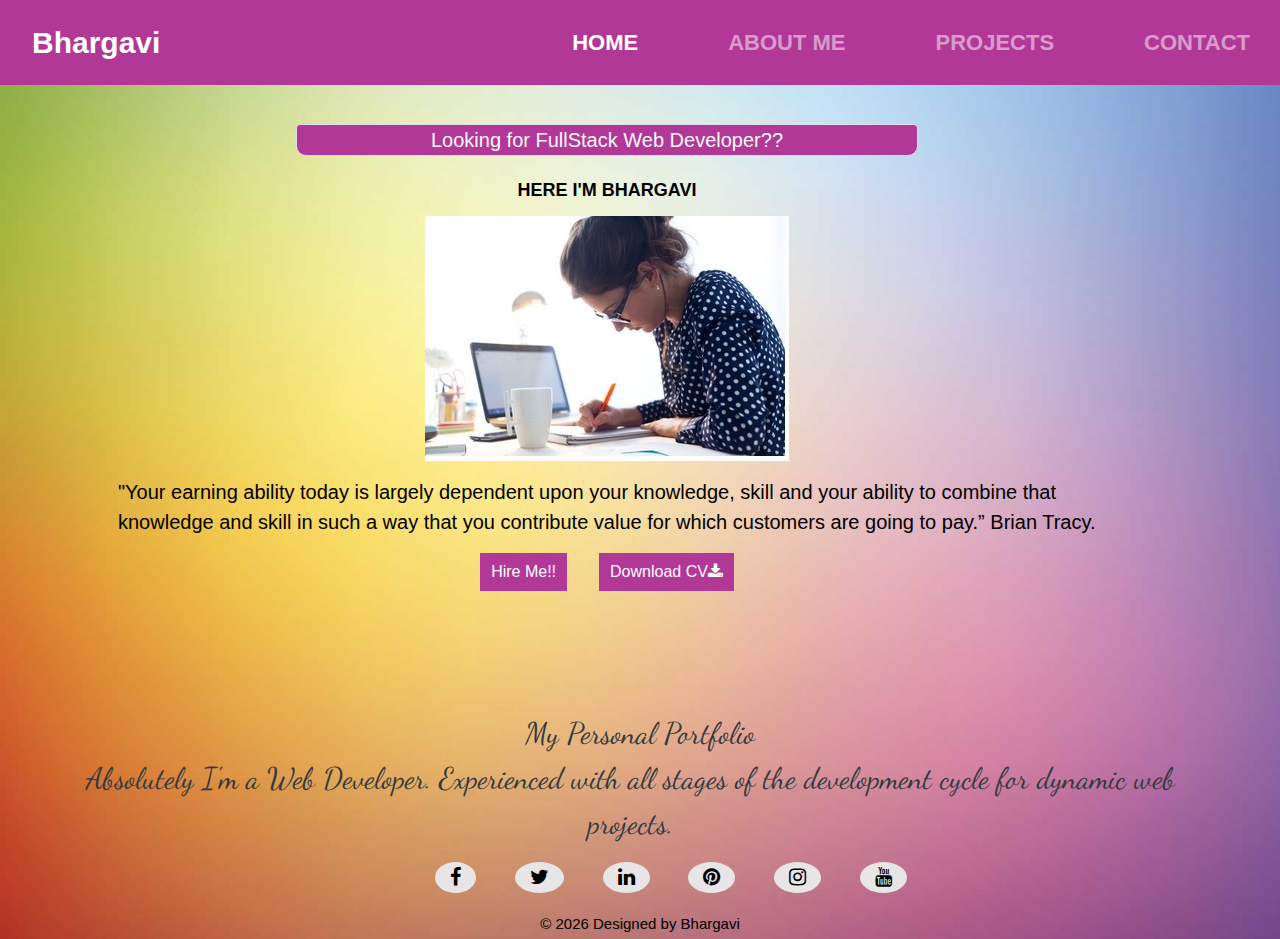
<file: index.html>
<!DOCTYPE html>
<html lang="en">
   <head>
      <meta charset="UTF-8">
      <meta name="viewport" content="width=device-width, initial-scale=1.0">
      <meta http-equiv="X-UA-Compatible" content="ie=edge">
      <link rel="stylesheet" href="https://maxcdn.bootstrapcdn.com/bootstrap/4.0.0/css/bootstrap.min.css" integrity="sha384-Gn5384xqQ1aoWXA+058RXPxPg6fy4IWvTNh0E263XmFcJlSAwiGgFAW/dAiS6JXm" crossorigin="anonymous">
      <link rel="stylesheet" href="https://maxcdn.bootstrapcdn.com/font-awesome/4.7.0/css/font-awesome.min.css" type="text/css" />
      <link rel="stylesheet" href="assets/css/style.css">
      <title>My Personal Portfolio</title>
   </head>
   <body>
      <!-- Navbar Start -->
      <header>
         <div class="container-fluid">
            <nav class="navbar navbar-dark navbar-expand-md fixed-top navbar-custom">
               <a href="#" class="navbar-brand">Bhargavi</a>
               <button class="navbar-toggler ml-auto" type="button" data-toggle="collapse" data-target="#navbarDropdown" aria-controls="navbarDropdown" aria-expanded="true" aria-label="Toggle Navigation">
               <span class="navbar-toggler-icon"></span>
               </button> <!--end button-->
               <div class="navbar-collapse navigation collapse" id="navbarDropdown">
                  <ul class="navbar-nav ml-auto">
                     <li class="nav-item active">
                        <a href="index.html" class="nav-link">Home</a>
                     </li>
                     <li class="nav-item">
                        <a href="aboutme.html" class="nav-link">About Me</a>
                     </li>
                     <li class="nav-item">
                        <a href="projects.html" class="nav-link">Projects</a>
                     </li>
                     <li class="nav-item">
                        <a href="contact.html" class="nav-link">Contact</a>
                     </li>
                     <!--end nav item-->
                  </ul>
               </div>
               <!--end col-->
            </nav>
            <!--end navbar-->
         </div>
         <!--end container-->
      </header>
      <!-- Navbar End -->
      <!--Main Area-->
      <section id="main">
         <div class="container">
            <div class="row justify-content-center">
               <div class="col-sm-4 col-md-8">
                  <div class="title-heading mt-4 py--50">
                     <div class="alert border rounded-top text-light text-center">
                        <span class="content">Looking for FullStack Web Developer??</span>
                     </div>
                  </div>
               </div>
               <!--end col-->
            </div>
            <!--end row-->
            <div class="row justify-content-center">
               <div class="col-md-10 col-md-2 mb-3">
                  <h2 class="heading position-relative text-center"><b>Here I'm Bhargavi</b></h2>
               </div>
               <!--end col-->
               <div class="row justify-content-center">
                   <br>
                   <br>
                  <img class="img-fluid justify-content-center" src="assets/images/bhargavi.jpg" alt="Personal Image Photo">
               </div>
               <!--end col-->
               <p>"Your earning ability today is largely dependent upon your knowledge, skill and your ability to combine that knowledge and skill in such a way that you contribute value for which customers are going to pay.” Brian Tracy.</p>
            </div>
            <!--end row-->
            <div class="row justify-content-center">
            <a href="#"  class="btn ">Hire Me!!</a> 
            <a href="assets/cv/sample-cv.pdf" target="_blank" class="btn cv-pdf">Download CV<i class="fa fa-download"></i></a>
            </div>
         </div>
         <!--end container-->
      </section>
      <!--end section-->
      <!--Main Area End-->
      <br>
      <!--Footer Start-->
      <footer class="footer" id="footer">
         <div class="container ">
            <div class="row justify-content-center">
               <div class="col-lg-12 text-center text-dark">
                   <br>
                  <br>
                  <br>
                  <a href="index.html" class="footer-logo text-dark">My Personal Portfolio</a>
                  <p class="footer-para text-dark">Absolutely I'm a Web Developer. Experienced with all stages of the development cycle for dynamic web projects.</p>
               </div>
               <!--end col-->
            </div>
         </div>
         <div class="container-fluid">
            <div class="row justify-content-center">
               <ul class="list-inline social-links">
                  <li class="list-inline-item">
                     <a target="_blank" href="https://www.facebook.com/" class="text-dark">
                     <i class="fa fa-facebook" aria-hidden="true"></i>
                     <span class="sr-only">Facebook</span>
                     </a>
                  </li>
                  <li class="list-inline-item">
                     <a target="_blank" href="https://twitter.com/" class="text-dark">
                     <i class="fa fa-twitter" aria-hidden="true"></i>
                     <span class="sr-only">Twitter</span>
                     </a>
                  </li>
                  <li class="list-inline-item">
                     <a target="_blank" href="https://www.linkedin.com/" class="text-dark">
                     <i class="fa fa-linkedin" aria-hidden="true"></i>
                     <span class="sr-only">LinkedIn</span>
                     </a>
                  </li>
                  <li class="list-inline-item">
                     <a target="_blank" href="https://www.pinterest.com/" class="text-dark">
                     <i class="fa fa-pinterest" aria-hidden="true"></i>
                     <span class="sr-only">Pinterest</span>
                     </a>
                  </li>
                  <li class="list-inline-item">
                     <a target="_blank" href="https://www.instagram.com/" class="text-dark">
                     <i class="fa fa-instagram" aria-hidden="true"></i>
                     <span class="sr-only">Instagram</span>
                     </a>
                  </li>
                  <li class="list-inline-item">
                     <a target="_blank" href="https://www.youtube.com/" class="text-dark">
                     <i class="fa fa-youtube" aria-hidden="true"></i>
                     <span class="sr-only">YouTube</span>
                     </a>
                  </li>
               </ul>
            </div>
            <!--end col-->
         </div>
         <!--end row-->
      </footer>
      <!--footer end-->
      <!--Footer Start-->
      <footer class="footer-bar">
         <div class="container-fluid text-foot text-center text-light">
            <div class="row justify-content-center">
               <div class="col-md-10 mt-1 text-center">
                    <p class="mb-0 text-dark-50">
                     © <script>document.write(new Date().getFullYear())</script> Designed by Bhargavi
                  </p>
               </div>
               <!--end col-->
            </div>
         </div>
         <!--end row-->
      </footer>
      <!--footer end-->
      <!-- Javascript -->
      <script src="https://code.jquery.com/jquery-3.2.1.slim.min.js" integrity="sha384-KJ3o2DKtIkvYIK3UENzmM7KCkRr/rE9/Qpg6aAZGJwFDMVNA/GpGFF93hXpG5KkN" crossorigin="anonymous"></script>
      <script src="https://cdnjs.cloudflare.com/ajax/libs/popper.js/1.12.9/umd/popper.min.js" integrity="sha384-ApNbgh9B+Y1QKtv3Rn7W3mgPxhU9K/ScQsAP7hUibX39j7fakFPskvXusvfa0b4Q" crossorigin="anonymous"></script>
      <script src="https://maxcdn.bootstrapcdn.com/bootstrap/4.0.0/js/bootstrap.min.js" integrity="sha384-JZR6Spejh4U02d8jOt6vLEHfe/JQGiRRSQQxSfFWpi1MquVdAyjUar5+76PVCmYl" crossorigin="anonymous"></script>
   </body>
</html>
</file>
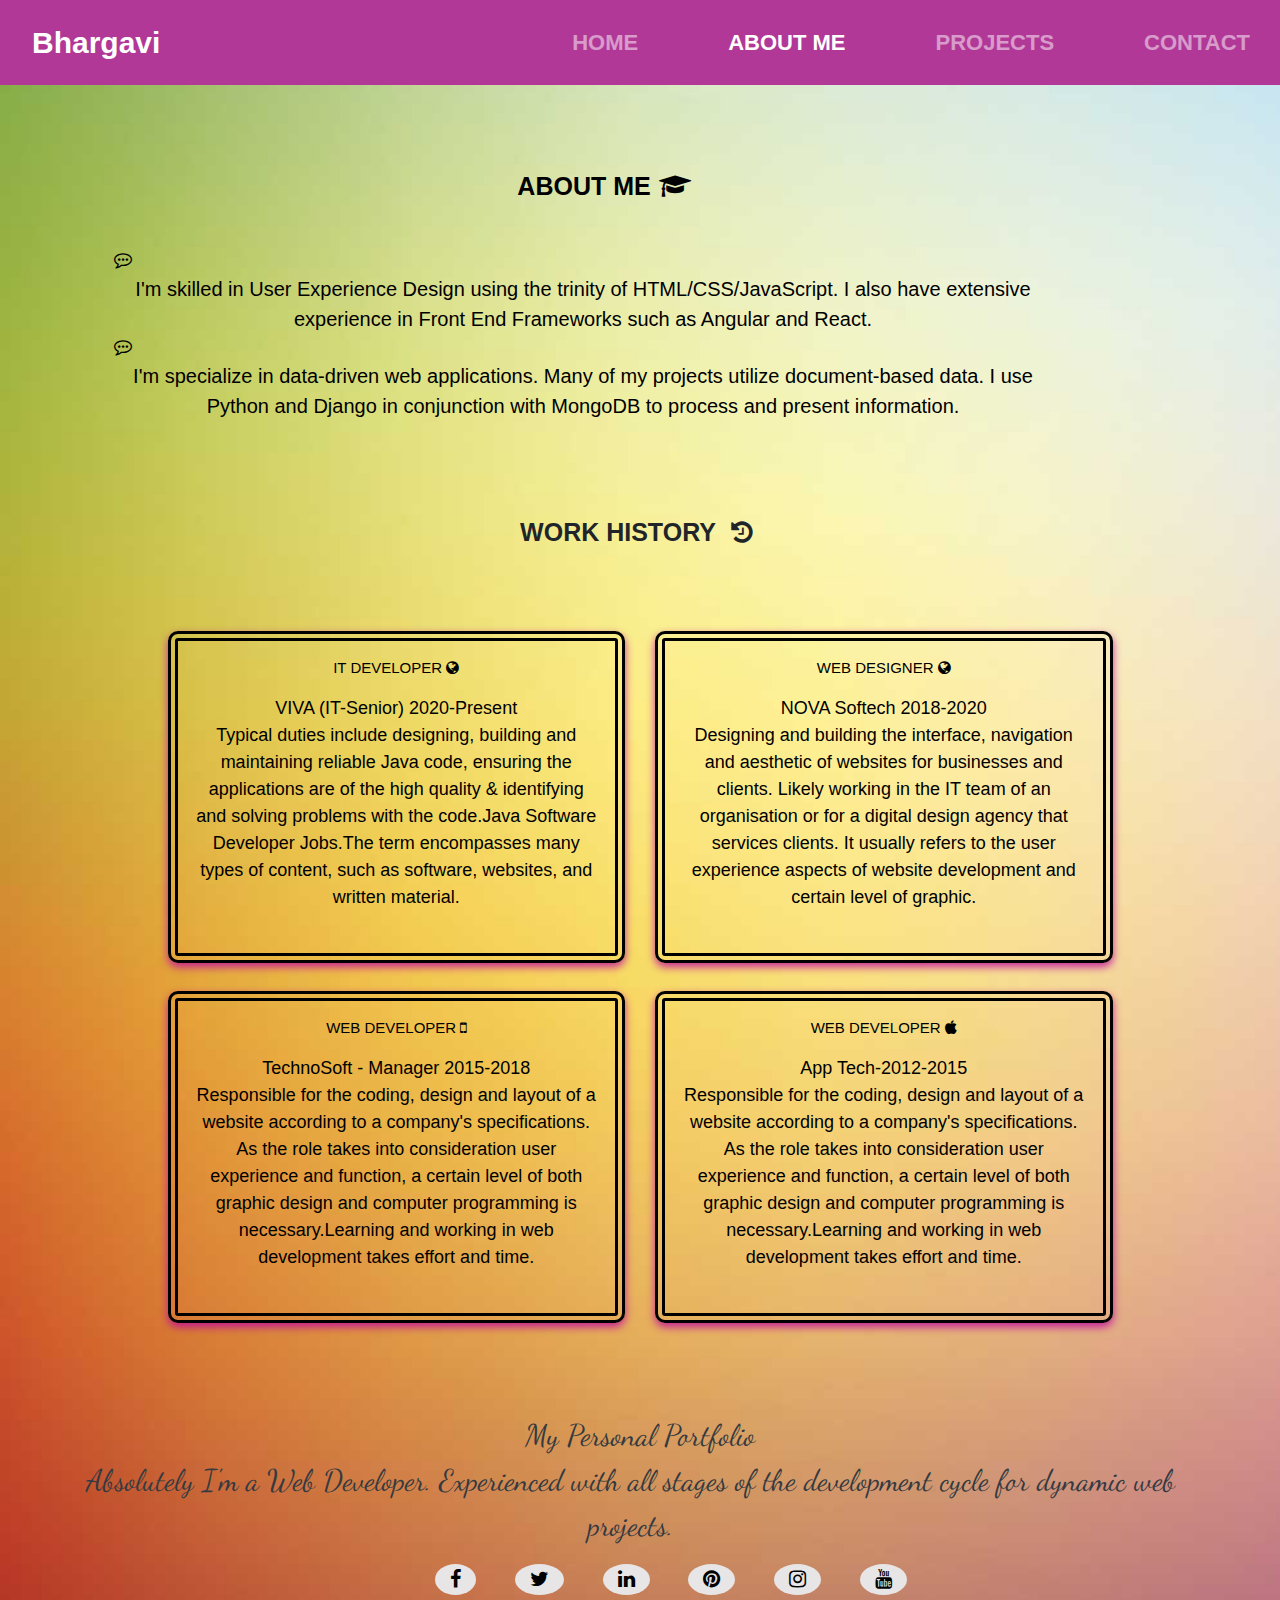
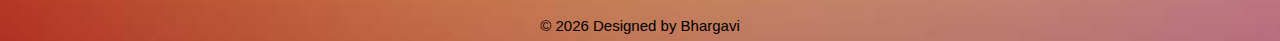
<file: aboutme.html>
<!DOCTYPE html>
<html lang="en">
   <head>
      <meta charset="UTF-8">
      <meta name="viewport" content="width=device-width, initial-scale=1.0">
      <meta http-equiv="X-UA-Compatible" content="ie=edge">
      <link rel="stylesheet" href="https://maxcdn.bootstrapcdn.com/bootstrap/4.0.0/css/bootstrap.min.css" integrity="sha384-Gn5384xqQ1aoWXA+058RXPxPg6fy4IWvTNh0E263XmFcJlSAwiGgFAW/dAiS6JXm" crossorigin="anonymous">
      <link rel="stylesheet" href="https://maxcdn.bootstrapcdn.com/font-awesome/4.7.0/css/font-awesome.min.css" type="text/css" />
      <link rel="stylesheet" href="assets/css/style.css">
      <title>My Personal Portfolio</title>
   </head>
   <body>
      <!-- Navbar Start -->
      <header>
         <div class="container-fluid">
            <nav class="navbar navbar-dark navbar-expand-md fixed-top navbar-custom">
               <a href="#" class="navbar-brand">Bhargavi</a>
               <button class="navbar-toggler ml-auto" type="button" data-toggle="collapse" data-target="#navbarNavDropdown" aria-controls="navbarNavDropdown" aria-expanded="true" aria-label="Toggle Navigation">
               <span class="navbar-toggler-icon"></span>
               </button> <!--end button-->
               <div class="navbar-collapse collapse navigation" id="navbarNavDropdown">
                  <ul class="navbar-nav ml-auto">
                     <li class="nav-item">
                        <a href="index.html" class="nav-link">Home</a>
                     </li>
                     <li class="nav-item active">
                        <a href="aboutme.html" class="nav-link">About Me</a>
                     </li>
                     <li class="nav-item">
                        <a href="projects.html" class="nav-link">Projects</a>
                     </li>
                     <li class="nav-item">
                        <a href="contact.html" class="nav-link">Contact</a>
                     </li>
                     <!--end nav item-->
                  </ul>
               </div>
               <!--end col-->
            </nav>
            <!--end navbar-->
         </div>
         <!--end container-->
      </header>
      <!-- Navbar End -->
      <!-- About Me Area Start-->
      <section id="about-me">
         <div class="container text-center mb-2 pb-0">
            <div class="row justify-content-center">
               <div class="col-sm-10 my-5">
                  <h2 class="text-uppercase"><b>About Me</b><i class="fa fa-graduation-cap" aria-hidden="true"></i></h2>
               </div>
               <!--end col-->
            </div>
            <!--end row-->
         </div>
         <div class="row justify-content-center">
            <div class="col-md-11 col-md-1">
                     <blockquote class="blockquote">
                     <i class="fa fa-commenting-o" aria-hidden="true"></i>
                     <p>I'm skilled in User Experience Design using the trinity of HTML/CSS/JavaScript. I also have extensive experience in Front End Frameworks such as Angular and React.</p>
                  </blockquote>
            </div>
         </div>
         <!--end col-->
         <div class="row justify-content-center">
               <div class="col-md-11 col-md-1">
                <blockquote class="blockquote">
                  <i class="fa fa-commenting-o" aria-hidden="true"></i>
                  <p>I'm specialize in data-driven web applications. Many of my projects utilize document-based data. I use Python and Django in conjunction with MongoDB to process and present information.</p>
               </blockquote>
            </div>
            <!--end col-->
         </div>
         
         <!--end row-->
      </section>
      <!--end section -->
      <!-- About Me Area End-->
      <!-- Work History Start-->
      <section id="work-history">
         <div class="row justify-content-center">
            <div class="col-md-10 my-5 pt-5">
               <h2 class="text-uppercase text-center"><b>Work History</b> <i class="fa fa-history" aria-hidden="true"></i> </h2>
            </div>
            <!--end col-->
         </div>
         <!--end row-->
         <div class="row justify-content-center">
            <div class="col-lg-5 col-md-6 col-12 mt-4 pt-1">
               <div class="feature-widget text-center">
                  <div class="service-texts">
                     <h3 class="title mb-3">IT Developer <i class="fa fa-globe" aria-hidden="true"></i></h3>
                     <p class="text mb-4">VIVA (IT-Senior) 2020-Present	
                        <br>
                        Typical duties include designing, building and maintaining reliable Java code, ensuring the applications are of the high quality & identifying and solving problems with the code.Java Software Developer Jobs.The term encompasses many types of content, such as software, websites, and written material. 
                     </p>
                  </div>
               </div>
            </div>
            <!--end col-->
            <!--end row-->
            <div class="col-lg-5 col-md-6 col-12 mt-4 pt-1">
               <div class="feature-widget text-center">
                  <div class="service-texts">
                     <h3 class="title mb-3">Web Designer <i class="fa fa-globe" aria-hidden="true"></i></h3>
                     <p class="text mb-4">NOVA Softech 2018-2020	
                        <br>
                        Designing and building the interface, navigation and aesthetic of websites for businesses and clients. Likely working in the IT team of an organisation or for a digital design agency that services clients. It usually refers to the user experience aspects of website development and certain level of graphic.
                     </p>
                  </div>
               </div>
            </div>
            <!--end col-->
            <div class="col-lg-5 col-md-6 col-12 mt-4 pt-1">
               <div class="feature-widget text-center">
                  <div class="service-texts">
                     <h3 class="title mb-3">Web Developer <i class="fa fa-mobile" aria-hidden="true"></i></h3>
                     <p class="text mb-4">TechnoSoft - Manager 2015-2018
                        <br>
                        Responsible for the coding, design and layout of a website according to a company's specifications. As the role takes into consideration user experience and function, a certain level of both graphic design and computer programming is necessary.Learning and working in web development takes effort and time. 
                     </p>
                  </div>
               </div>
            </div>
            <!--end col-->               
            <div class="col-lg-5 col-md-6 col-12 mt-4 pt-1">
               <div class="feature-widget text-center">
                  <div class="service-texts">
                     <h3 class="title mb-3">Web Developer <i class="fa fa-apple" aria-hidden="true"></i></h3>
                     <p class="text mb-4">App Tech-2012-2015
                        <br>
                        Responsible for the coding, design and layout of a website according to a company's specifications. As the role takes into consideration user experience and function, a certain level of both graphic design and computer programming is necessary.Learning and working in web development takes effort and time. 
                     </p>
                  </div>
               </div>
            </div>
            <!--end col-->
         </div>
         <!--end row--> 
      </section>
      <!--end section-->
      <!-- Work History End-->
      <br>
      <br>
      <br>
      <!--Footer Start-->
      <footer class="footer" id="footer">
         <div class="container">
            <div class="row justify-content-center">
               <div class="col-lg-12 text-center text-dark">
                  <a href="index.html" class="footer-logo text-dark">My Personal Portfolio</a>
                  <p class="footer-para text-dark">Absolutely I'm a Web Developer. Experienced with all stages of the development cycle for dynamic web projects.</p>
               </div>
               <!--end col-->
            </div>
         </div>
         <div class="container-fluid">
            <div class="row justify-content-center">
               <ul class="list-inline social-links">
                  <li class="list-inline-item">
                     <a target="_blank" href="https://www.facebook.com/" class="text-dark">
                     <i class="fa fa-facebook" aria-hidden="true"></i>
                     <span class="sr-only">Facebook</span>
                     </a>
                  </li>
                  <li class="list-inline-item">
                     <a target="_blank" href="https://twitter.com/" class="text-dark">
                     <i class="fa fa-twitter" aria-hidden="true"></i>
                     <span class="sr-only">Twitter</span>
                     </a>
                  </li>
                  <li class="list-inline-item">
                     <a target="_blank" href="https://www.linkedin.com/" class="text-dark">
                     <i class="fa fa-linkedin" aria-hidden="true"></i>
                     <span class="sr-only">LinkedIn</span>
                     </a>
                  </li>
                  <li class="list-inline-item">
                     <a target="_blank" href="https://www.pinterest.com/" class="text-dark">
                     <i class="fa fa-pinterest" aria-hidden="true"></i>
                     <span class="sr-only">Pinterest</span>
                     </a>
                  </li>
                  <li class="list-inline-item">
                     <a target="_blank" href="https://www.instagram.com/" class="text-dark">
                     <i class="fa fa-instagram" aria-hidden="true"></i>
                     <span class="sr-only">Instagram</span>
                     </a>
                  </li>
                  <li class="list-inline-item">
                     <a target="_blank" href="https://www.youtube.com/" class="text-dark">
                     <i class="fa fa-youtube" aria-hidden="true"></i>
                     <span class="sr-only">YouTube</span>
                     </a>
                  </li>
               </ul>
            </div>
            <!--end col-->
         </div>
         <!--end row-->
      </footer>
      <!--footer end-->
      <!--Footer Start-->
      <footer class="footer-bar">
         <div class="container-fluid text-foot text-center text-light">
            <div class="row justify-content-center">
               <div class="col-md-10 mt-1 text-center">
                  <p class="mb-0 text-dark-100">
                     © <script>document.write(new Date().getFullYear())</script> Designed by Bhargavi
                  </p>
               </div>
               <!--end col-->
            </div>
         </div>
         <!--end row-->
      </footer>
      <!--footer end-->
      <!-- Javascript -->
      <script src="https://code.jquery.com/jquery-3.2.1.slim.min.js" integrity="sha384-KJ3o2DKtIkvYIK3UENzmM7KCkRr/rE9/Qpg6aAZGJwFDMVNA/GpGFF93hXpG5KkN" crossorigin="anonymous"></script>
      <script src="https://cdnjs.cloudflare.com/ajax/libs/popper.js/1.12.9/umd/popper.min.js" integrity="sha384-ApNbgh9B+Y1QKtv3Rn7W3mgPxhU9K/ScQsAP7hUibX39j7fakFPskvXusvfa0b4Q" crossorigin="anonymous"></script>
      <script src="https://maxcdn.bootstrapcdn.com/bootstrap/4.0.0/js/bootstrap.min.js" integrity="sha384-JZR6Spejh4U02d8jOt6vLEHfe/JQGiRRSQQxSfFWpi1MquVdAyjUar5+76PVCmYl" crossorigin="anonymous"></script>
   </body>
</html>
</file>
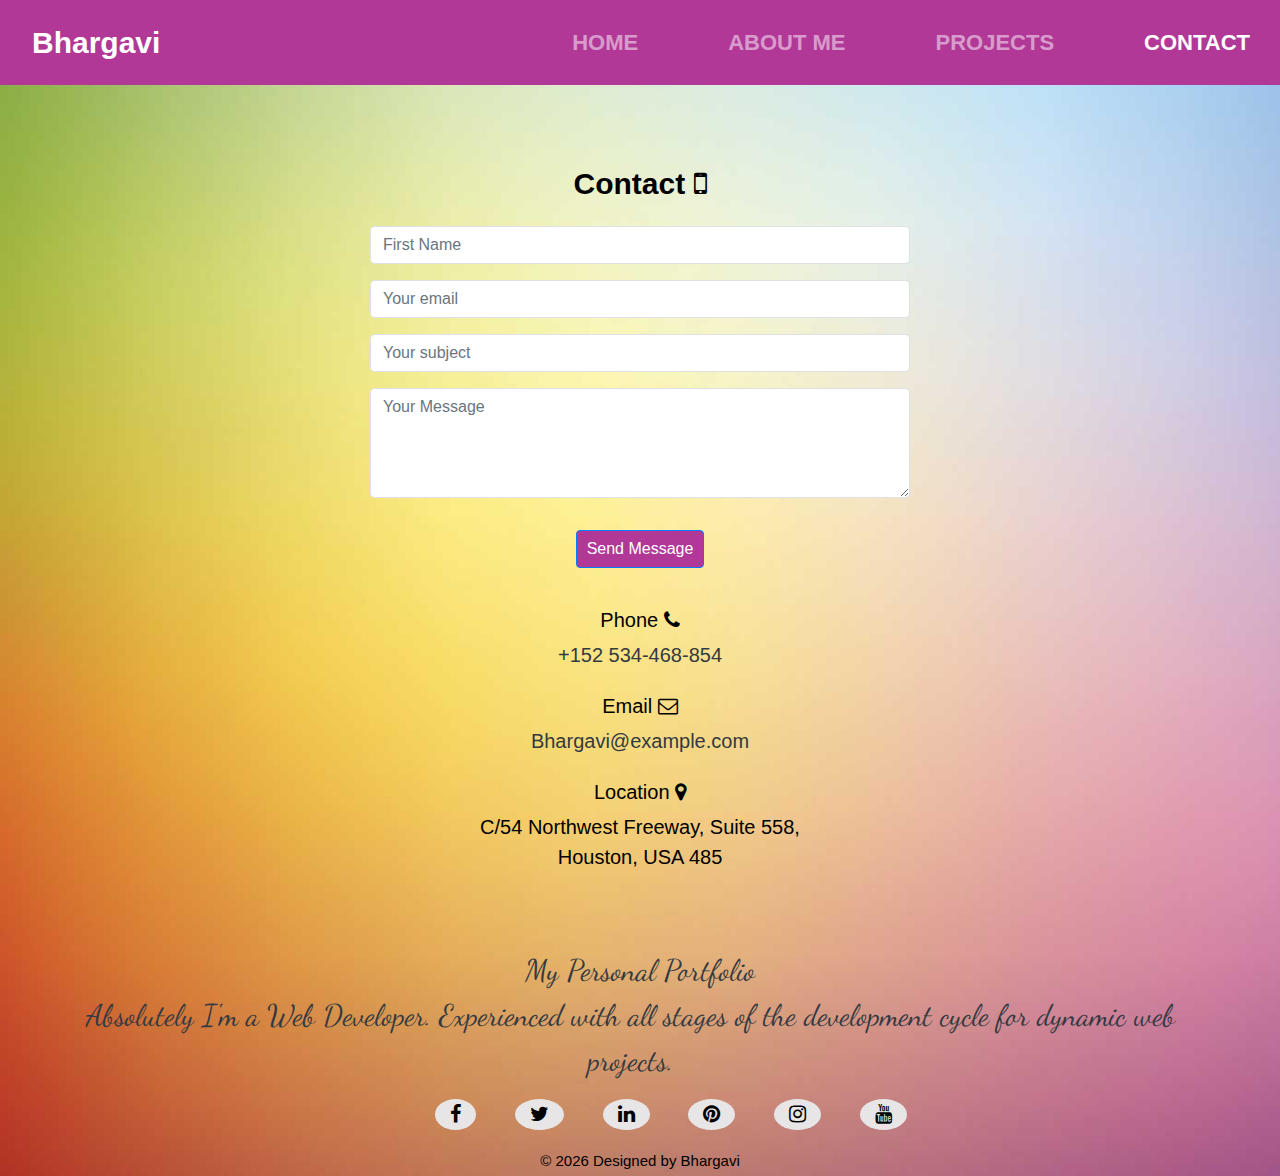
<file: contact.html>
<!DOCTYPE html>
<html lang="en">
   <head>
      <meta charset="UTF-8">
      <meta name="viewport" content="width=device-width, initial-scale=1.0">
      <meta http-equiv="X-UA-Compatible" content="ie=edge">
      <link rel="stylesheet" href="https://maxcdn.bootstrapcdn.com/bootstrap/4.0.0/css/bootstrap.min.css" integrity="sha384-Gn5384xqQ1aoWXA+058RXPxPg6fy4IWvTNh0E263XmFcJlSAwiGgFAW/dAiS6JXm" crossorigin="anonymous">
      <link rel="stylesheet" href="https://maxcdn.bootstrapcdn.com/font-awesome/4.7.0/css/font-awesome.min.css" type="text/css" />
      <link rel="stylesheet" href="assets/css/style.css">
      <title>My Personal Portfolio</title>
   </head>
   <body>
      <!-- Navbar Start -->
      <header>
         <div class="container-fluid">
            <nav class="navbar navbar-dark navbar-expand-md fixed-top navbar-custom">
               <a href="#" class="navbar-brand">Bhargavi</a>
               <button class="navbar-toggler ml-auto" type="button" data-toggle="collapse" data-target="#navbarNavDropdown" aria-controls="navbarNavDropdown" aria-expanded="true" aria-label="Toggle Navigation">
               <span class="navbar-toggler-icon"></span>
               </button> <!--end button-->
               <div class="navbar-collapse collapse navigation" id="navbarNavDropdown">
                  <ul class="navbar-nav ml-auto">
                     <li class="nav-item">
                        <a href="index.html" class="nav-link">Home</a>
                     </li>
                     <li class="nav-item">
                        <a href="aboutme.html" class="nav-link">About Me</a>
                     </li>
                     <li class="nav-item">
                        <a href="projects.html" class="nav-link">Projects</a>
                     </li>
                     <li class="nav-item active">
                        <a href="contact.html" class="nav-link">Contact</a>
                     </li>
                     <!--end nav item-->
                  </ul>
               </div>
               <!--end col-->
            </nav>
            <!--end navbar-->
         </div>
         <!--end container-->
      </header>
      <!-- Navbar End -->
      <br> <br> <br>
      <!-- Contact Start-->
      <section id="contact" class="section pt-3">
         <div class="container">
            <div class="row">
               <div class="titles mx-auto">
                  <h2 class="title"><b>Contact</b> <i class="fa fa-mobile" aria-hidden="true"></i></h2>
               </div>
               <div class="col-lg-12 ">
                  <div class="custom-form">
                     <form name="contact-form">
                        <div class="row">
                           <div class="col-lg-6 mx-auto pt-3">
                              <div class="row ">
                                 <div class="col-lg-12">
                                    <div class="form-group">
                                       <input name="name" id="name" type="text" class="form-control border rounded" placeholder="First Name" required>
                                    </div>
                                 </div>
                                 <!--end col-->
                                 <div class="col-lg-12">
                                    <div class="form-group">
                                       <input name="email" id="email" type="email" class="form-control border rounded" placeholder="Your email" required>
                                    </div>
                                 </div>
                                 <!--end col-->
                                 <div class="col-lg-12">
                                    <div class="form-group">
                                       <input name="subject" id="subject" class="form-control border rounded" placeholder="Your subject">
                                    </div>
                                 </div>
                                 <!--end col-->
                                 <div class="col-lg-12">
                                    <div class="form-group">
                                       <textarea name="comments" id="comments" rows="4" class="form-control border rounded" placeholder="Your Message"></textarea>
                                    </div>
                                 </div>
                                 <!--end col-->
                                 <div class="col-sm-12 text-center">
                                    <div class="form-group">
                                       <input type="submit" id="submits" name="send" class="submitBnt btn btn btn-primary rounded" value="Send Message">
                                       <div id="simple-msg"></div>
                                    </div>
                                 </div>
                              </div>
                           </div>
                        </div>
                     </form>
                     <!--end form-->
                  </div>
               </div>
            </div>
            <!--end row-->
         </div>
         <!--end container-->
      </section>
      <!--end section-->
      <!--start row-->
      <div class="col-md-4 mx-auto pt-3">
         <div class="contact-detail text-center text-dark">
            <div class="icon">
               <div class="content mt-2">
                  <h5 class="title">Phone  <i class="fa fa-phone" aria-hidden="true"></i></h5>
                  <a href="tel:+152534-468-854" class="text-dark">+152 534-468-854</a>
               </div>
               <!--end col-->
            </div>
         </div>
      </div>
      <div class="col-md-4 mx-auto pt-3">
         <div class="contact-detail text-center text-dark">
            <div class="icon">
               <div class="content mt-2">
                  <h5 class="title">Email  <i class="fa fa-envelope-o" aria-hidden="true"></i> </h5>
                  <a href="mailto:contact@example.com" class="text-dark">Bhargavi@example.com</a>
               </div>
               <!--end col-->
            </div>
         </div>
      </div>
      <div class="col-md-4 mx-auto pt-3">
         <div class="contact-detail text-center text-dark">
            <div class="icon">
               <div class="content mt-2">
                  <h5 class="title">Location  <i class="fa fa-map-marker" aria-hidden="true"></i></h5>
                  <p class="text-dark-muted">C/54 Northwest Freeway, Suite 558, Houston, USA 485</p>
               </div>
               <!--end col-->
            </div>
         </div>
         <!--end row-->
      </div>
      <!--end container-->
      <br>
      <br>
      <!--Footer Start-->
      <footer class="footer" id="footer">
         <div class="container ">
            <div class="row justify-content-center">
               <div class="col-lg-12 text-center text-dark">
                  <a href="index.html" class="footer-logo text-dark">My Personal Portfolio</a>
                  <p class="footer-para text-dark">Absolutely I'm a Web Developer. Experienced with all stages of the development cycle for dynamic web projects.</p>
               </div>
               <!--end col-->
            </div>
         </div>
         <div class="container-fluid">
            <div class="row justify-content-center">
               <ul class="list-inline social-links">
                  <li class="list-inline-item">
                     <a target="_blank" href="https://www.facebook.com/" class="text-dark">
                     <i class="fa fa-facebook" aria-hidden="true"></i>
                     <span class="sr-only">Facebook</span>
                     </a>
                  </li>
                  <li class="list-inline-item">
                     <a target="_blank" href="https://twitter.com/" class="text-dark">
                     <i class="fa fa-twitter" aria-hidden="true"></i>
                     <span class="sr-only">Twitter</span>
                     </a>
                  </li>
                  <li class="list-inline-item">
                     <a target="_blank" href="https://www.linkedin.com/" class="text-dark">
                     <i class="fa fa-linkedin" aria-hidden="true"></i>
                     <span class="sr-only">LinkedIn</span>
                     </a>
                  </li>
                  <li class="list-inline-item">
                     <a target="_blank" href="https://www.pinterest.com/" class="text-dark">
                     <i class="fa fa-pinterest" aria-hidden="true"></i>
                     <span class="sr-only">Pinterest</span>
                     </a>
                  </li>
                  <li class="list-inline-item">
                     <a target="_blank" href="https://www.instagram.com/" class="text-dark">
                     <i class="fa fa-instagram" aria-hidden="true"></i>
                     <span class="sr-only">Instagram</span>
                     </a>
                  </li>
                  <li class="list-inline-item">
                     <a target="_blank" href="https://www.youtube.com/" class="text-dark">
                     <i class="fa fa-youtube" aria-hidden="true"></i>
                     <span class="sr-only">YouTube</span>
                     </a>
                  </li>
               </ul>
            </div>
            <!--end col-->
         </div>
         <!--end row-->
      </footer>
      <!--footer end-->
      <!--Footer Start-->
      <footer class="footer-bar">
         <div class="container-fluid text-foot text-center text-light">
            <div class="row justify-content-center">
               <div class="col-md-10 mt-1 text-center">
                  <p class="mb-0 text-dark-50">
                     © <script>document.write(new Date().getFullYear())</script> Designed by Bhargavi
                  </p>
               </div>
               <!--end col-->
            </div>
         </div>
         <!--end row-->
      </footer>
      <!--footer end-->
      <!-- Javascript -->
      <script src="https://code.jquery.com/jquery-3.2.1.slim.min.js" integrity="sha384-KJ3o2DKtIkvYIK3UENzmM7KCkRr/rE9/Qpg6aAZGJwFDMVNA/GpGFF93hXpG5KkN" crossorigin="anonymous"></script>
      <script src="https://cdnjs.cloudflare.com/ajax/libs/popper.js/1.12.9/umd/popper.min.js" integrity="sha384-ApNbgh9B+Y1QKtv3Rn7W3mgPxhU9K/ScQsAP7hUibX39j7fakFPskvXusvfa0b4Q" crossorigin="anonymous"></script>
      <script src="https://maxcdn.bootstrapcdn.com/bootstrap/4.0.0/js/bootstrap.min.js" integrity="sha384-JZR6Spejh4U02d8jOt6vLEHfe/JQGiRRSQQxSfFWpi1MquVdAyjUar5+76PVCmYl" crossorigin="anonymous"></script>
   </body>
</html>
</file>
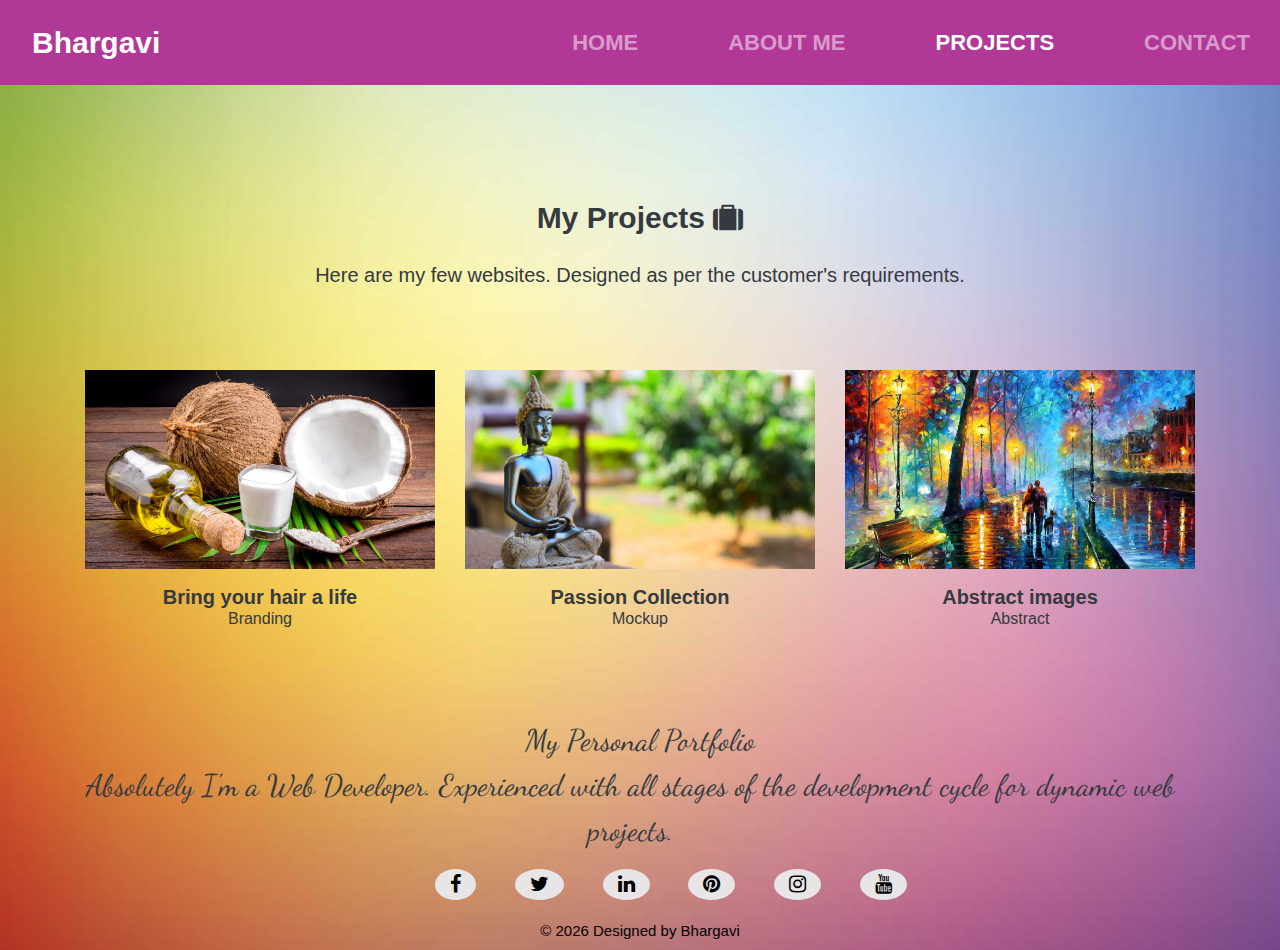
<file: projects.html>
<!DOCTYPE html>
<html lang="en">
   <head>
      <meta charset="UTF-8">
      <meta name="viewport" content="width=device-width, initial-scale=1.0">
      <meta http-equiv="X-UA-Compatible" content="ie=edge">
      <link rel="stylesheet" href="https://maxcdn.bootstrapcdn.com/bootstrap/4.0.0/css/bootstrap.min.css" integrity="sha384-Gn5384xqQ1aoWXA+058RXPxPg6fy4IWvTNh0E263XmFcJlSAwiGgFAW/dAiS6JXm" crossorigin="anonymous">
      <link rel="stylesheet" href="https://maxcdn.bootstrapcdn.com/font-awesome/4.7.0/css/font-awesome.min.css" type="text/css" />
      <link rel="stylesheet" href="assets/css/style.css">
      <title>My Personal Portfolio</title>
   </head>
   <body>
      <!-- Navbar Start -->
      <header>
         <div class="container-fluid">
            <nav class="navbar navbar-dark navbar-expand-md fixed-top navbar-custom">
               <a href="#" class="navbar-brand">Bhargavi</a>
               <button class="navbar-toggler ml-auto" type="button" data-toggle="collapse" data-target="#navbarNavDropdown" aria-controls="navbarNavDropdown" aria-expanded="true" aria-label="Toggle Navigation">
               <span class="navbar-toggler-icon"></span>
               </button> <!--end button-->
               <div class="navbar-collapse collapse navigation" id="navbarNavDropdown">
                  <ul class="navbar-nav ml-auto">
                     <li class="nav-item">
                        <a href="index.html" class="nav-link">Home</a>
                     </li>
                     <li class="nav-item">
                        <a href="aboutme.html" class="nav-link">About Me</a>
                     </li>
                     <li class="nav-item active">
                        <a href="projects.html" class="nav-link">Projects</a>
                     </li>
                     <li class="nav-item">
                        <a href="contact.html" class="nav-link">Contact</a>
                     </li>
                     <!--end nav item-->
                  </ul>
               </div>
               <!--end col-->
            </nav>
            <!--end navbar-->
         </div>
         <!--end container-->
      </header>
      <!-- Navbar End -->
      <div></div>
      <br><br><br><br><br>
      <!-- Projects Start-->
      <section id="projects">
         <div class="container">
            <div class="row justify-content-center">
               <div class="col-12 text-center">
                  <div class="container-title text-center mb-4 pb-2">
                     <div class="titles">
                        <h2 class="title text-capitalize text-dark mb-4"><b>My Projects</b>  <i class="fa fa-suitcase" aria-hidden="true"></i> </h2>
                        <p class="text-dark">Here are my few websites. Designed as per the customer's requirements.</p>
                     </div>
                  </div>
               </div>
               <!--end col-->
            </div>
            <!--end row-->
            <div class="row">
               <div class="col-lg-4 col-md-6 col-12 mt-4 pt-2">
                  <div class="position-relative d-block  rounded">
                     <div class="card-body p-0">
                        <img src="assets/images/img2.jpeg" class="img-fluid" alt="Image of coconut, oil and glass of milk">
                        <div class="overlay-work bg-light"></div>
                        <div class="content">
                           <h5 class="mb-0 text-center"><a href="#" class="text-dark title"><b>Bring your hair a life</b></a></h5>
                           <h6 class="text-dark text-center tag mb-0">Branding</h6>
                        </div>
                        <!--end col-->
                        <div class="icons text-center">
                           <a href="#"></a>
                        </div>
                     </div>
                  </div>
                  <!--end col-->
               </div>
               <!--end row-->
               <div class="col-lg-4 col-md-6 col-12 mt-4 pt-2">
                  <div class="position-relative d-block rounded">
                     <div class="card-body p-0">
                        <img src="assets/images/img3.jpeg" class="img-fluid" alt="Image of Buddha">
                        <div class="overlay-work bg-light"></div>
                        <div class="content">
                           <h5 class="mb-0 text-center"><a href="#" class="text-dark title"><b>Passion Collection</b></a></h5>
                           <h6 class="text-dark text-center tag mb-0">Mockup</h6>
                        </div>
                        <!--end col-->
                        <div class="icons text-center">
                           <a href="#"></a>
                        </div>
                     </div>
                  </div>
                  <!--end col-->
               </div>
               <!--end col-->
               <div class="col-lg-4 col-md-6 col-12 mt-4 pt-2">
                  <div class="position-relative d-block rounded">
                     <div class="card-body p-0">
                        <img src="assets/images/img4.jpeg" class="img-fluid" alt="Random Abstract Painting Image">
                        <div class="overlay-work bg-light"></div>
                        <div class="content">
                           <h5 class="mb-0 text-center"><a href="#" class="text-dark title"><b>Abstract images</b></a></h5>
                           <h6 class="text-dark text-center tag mb-0">Abstract</h6>
                        </div>
                        <!--end col-->
                        <div class="icons text-center">
                           <a href="#"></a>
                        </div>
                     </div>
                  </div>
               </div>
               <!--end col-->
            </div>
         </div>
         <!--end container-->
      </section>
      <!--end section--><br><br>
      <!-- Projects End-->
      <br>
      <!--Footer Start-->
      <footer class="footer" id="footer">
         <div class="container ">
            <div class="row justify-content-center">
               <div class="col-lg-12 text-center text-dark">
                  <a href="index.html" class="footer-logo text-dark">My Personal Portfolio</a>
                  <p class="footer-para text-dark">Absolutely I'm a Web Developer. Experienced with all stages of the development cycle for dynamic web projects.</p>
               </div>
               <!--end col-->
            </div>
         </div>
         <div class="container-fluid">
            <div class="row justify-content-center">
               <ul class="list-inline social-links">
                  <li class="list-inline-item">
                     <a target="_blank" href="https://www.facebook.com/" class="text-dark">
                     <i class="fa fa-facebook" aria-hidden="true"></i>
                     <span class="sr-only">Facebook</span>
                     </a>
                  </li>
                  <li class="list-inline-item">
                     <a target="_blank" href="https://twitter.com/" class="text-dark">
                     <i class="fa fa-twitter" aria-hidden="true"></i>
                     <span class="sr-only">Twitter</span>
                     </a>
                  </li>
                  <li class="list-inline-item">
                     <a target="_blank" href="https://www.linkedin.com/" class="text-dark">
                     <i class="fa fa-linkedin" aria-hidden="true"></i>
                     <span class="sr-only">LinkedIn</span>
                     </a>
                  </li>
                  <li class="list-inline-item">
                     <a target="_blank" href="https://www.pinterest.com/" class="text-dark">
                     <i class="fa fa-pinterest" aria-hidden="true"></i>
                     <span class="sr-only">Pinterest</span>
                     </a>
                  </li>
                  <li class="list-inline-item">
                     <a target="_blank" href="https://www.instagram.com/" class="text-dark">
                     <i class="fa fa-instagram" aria-hidden="true"></i>
                     <span class="sr-only">Instagram</span>
                     </a>
                  </li>
                  <li class="list-inline-item">
                     <a target="_blank" href="https://www.youtube.com/" class="text-dark">
                     <i class="fa fa-youtube" aria-hidden="true"></i>
                     <span class="sr-only">YouTube</span>
                     </a>
                  </li>
               </ul>
            </div>
            <!--end col-->
         </div>
         <!--end row-->
      </footer>
      <!--footer end-->
      <!--Footer Start-->
      <div class="container-fluid text-foot text-center text-light">
         <div class="row justify-content-center">
            <div class="col-md-10 mt-1 text-center">
               <div class="footer-bar">
                  <p class="mb-0 text-dark-50">
                     © <script>document.write(new Date().getFullYear())</script> Designed by Bhargavi
                  </p>
               </div>
            </div>
            <!--end col-->
         </div>
      </div>
      <!--end row-->
      <!--footer end-->
      <!-- Javascript -->
      <script src="https://code.jquery.com/jquery-3.2.1.slim.min.js" integrity="sha384-KJ3o2DKtIkvYIK3UENzmM7KCkRr/rE9/Qpg6aAZGJwFDMVNA/GpGFF93hXpG5KkN" crossorigin="anonymous"></script>
      <script src="https://cdnjs.cloudflare.com/ajax/libs/popper.js/1.12.9/umd/popper.min.js" integrity="sha384-ApNbgh9B+Y1QKtv3Rn7W3mgPxhU9K/ScQsAP7hUibX39j7fakFPskvXusvfa0b4Q" crossorigin="anonymous"></script>
      <script src="https://maxcdn.bootstrapcdn.com/bootstrap/4.0.0/js/bootstrap.min.js" integrity="sha384-JZR6Spejh4U02d8jOt6vLEHfe/JQGiRRSQQxSfFWpi1MquVdAyjUar5+76PVCmYl" crossorigin="anonymous"></script>
   </body>
</html>
</file>
<file: assets/css/style.css>
@import url('https://fonts.googleapis.com/css?family=Roboto:100,200,300,400,500,600,700|Exo:100,200,300,400,500,600,700');
@import url('https://fonts.googleapis.com/css2?family=Dancing+Script:wght@700&display=swap');

/*-----------------------------------Body*/

body {
	padding: 0;
	margin: auto;
	box-sizing: border-box;
	font-family: sans-serif;
	font-size: 16px;
	max-width: 1140px;
	background-position: center;
	overflow-x: hidden !important;
	background: url("../images/bg-image.jpg");
	background-repeat: repeat-x;
    background-size: cover;
}


/*-----------------------------------Nav*/

.navbar {
	padding: 0px 0 0;
	text-align: right;
	align-items: center;
	width: 100%;
	transition: all .5s ease;
	margin: 0;
	background-color: rgb(177, 56, 151);
}

.fixed-top {
	position: fixed;
	top: 0;
	right: 0;
	left: 0;
}

.navbar-brand {
	font-weight: 600;
	font-size: 1.5em;
	padding: 20px 0;
	float: left;
	margin-left: 2rem;
	margin-right: 2rem;
	color: white;
}

.nav-item {
	font-weight: 600;
	text-transform: uppercase;
	padding-left: 20px;
	margin-left: 2.5rem;
	margin-right: 2.5rem;
	max-width: 100%;
	color: white;
}

.navbar-collapse {
	justify-content: space-between;
	align-items: center;
	text-align: center;
	padding-top: 0;
	padding-bottom: 0;
	background-color: rgb(177, 56, 151);
	margin-top: 0;
}

.navbar-nav {
	margin-top: 0;
	padding-top: 0;
	padding-bottom: 0;
}

.nav-link {
	align-items: center;
}

.nav-item:hover {
	color: #fff;
}


/*-----------------------------------Main*/

#main {
	position: relative;
	min-height: 50vh;
	padding-left: 5rem;
	margin-bottom: 0;
    max-width: 90%;
    
}

#main h2 {
	margin-top: 1.5rem;
	margin-bottom: 0;
	padding: 0;
	font-size: 1.5em;
	color: #000;
	text-transform: uppercase;
	font-weight: 500;
	font-family: sans-serif;
	height: 20px;
    justify-content: center;
    max-width: 100%;
}

#main p {
	margin-top: 1rem;
	padding: 0;
	font-size: 1.5em;
	color: #000;
	margin-bottom: 0%;
}

#main .container {
	margin-top: 100px;
	max-width: 100% !important;
    overflow-x: hidden !important;
    
}

img-fluid {
	margin-top: 2rem;
	position: fixed;
	top: 0;
	left: 0;
	/* Preserve aspet ratio */
	min-width: 100%;
	min-height: 100%;
	overflow: hidden;
}


/*-----------------------------------Button*/

.btn {
	background: #718093;
	color: #fff;
	border-radius: 0;
	padding-left: 10px;
	padding-right: 10px;
	margin-left: 1em;
	margin-right: 1em;
	background-color: rgb(177, 56, 151);
	margin-top: 1em;
}


/*-----------------------------------Alert*/

.alert {
	margin-top: 0;
	color: #fff;
	margin: 0;
	padding: 0;
	background-color: rgb(177, 56, 151);
	border-radius: 10px;
	object-fit: cover;
}


/*-----------------------------------About Me*/

#about-me{
    max-width: 90%;
}

#about-me h2 {
	align-items: center;
	padding: 0%;
	color: #000;
	font-size: 30px;
	font-weight: 500;
    height: 20px;
    
    
}

#about-me h2 .fa {
	margin-left: 0.5rem;
	margin-right: 0.5rem;
}

#about-me .container {
	margin-top: 3em;
}


/*-----------------------------------Blockquote*/

.blockquote {
	color: #000;
	font-family: sans-serif;
	font-size: 18px;
	align-items: center;
	padding: 0;
	margin: 0;
	max-width: 100%;
}

.blockquote p {
	margin: 0;
	font-family: sans-serif;
	font-size: 18px;
	text-align: center;
	align-items: center;
	max-width: 100%;
}

.blockquote .fa {
	margin: 0.5rem;
	padding-right: 0;
}


/* ---------------------------------------Work History*/

#work-history {
	padding: 0;
	margin: 0;
    align-items: center;
    min-width: 100%;
}

#work-history h3 {
	text-align: center;
	margin: 0;
	margin-bottom: 1em;
	padding: 0;
	font-size: 1.6em;
	color: #000;
	text-transform: uppercase;
	font-weight: 100;
	font-family: sans-serif;
	height: 20px;
	
}

#work-history h2 .fa {
    margin-left: 0.5rem;
	margin-right: 0.5rem;
}

#work-history.text-uppercase {
	color: #000;
	padding: 0;
	margin: 0;
	font-size: 30px;
	font-weight: 100;
	height: 20px;
	align-content: center;
}


/* ---------------------------------------Feature Widget*/

.feature-widget {
	border-width: 10px;
	border: 20px solid 000;
	color: #000;
	border-radius: 10px 10px 10px 10px;
	font-size: 18px;
	border-style: double;
	align-items: center;
	text-align: center;
	margin: 0;
	box-shadow: 0 4px 8px 0 rgba(192, 4, 161, 0.836);
	max-width: 100%;
	padding: 1em;
}

h3 .text-uppercase {
	text-align: center;
}

.titles {
	color: #000;
}

.icon {
	color: #000;
}


/* ---------------------------------------Projects*/

#projects {
	margin-top: 50px;
	margin-left: 0;
	margin-right: 0;
}

.card-body {
	box-sizing: border-box;
	max-width: 1140px;
	object-fit: cover;
}

.card-body img:hover {
	object-fit: cover;
	box-shadow: 0 4px 8px 0 rgba(77, 11, 231, 0.836);
}

#projects .content {
	padding-top: 1rem;
}


/* -------------------------------------Contact*/

#contact h2.title {
	font-weight: 700;
}


/* ---------------------------------------Footer*/

.footer-bar {
	height: 30px;
	width: 100%;
	left: 0;
	bottom: 0;
	text-align: center;
	margin: 0;
}

.footer-bar p {
	font-weight: 300;
	color: black;
	font-family: sans-serif;
	font-size: 15px;
	padding: 0;
	margin-bottom: 0;
	padding-right: 0;
	padding-left: 0;
}

.footer-para {
	color: rgb(175, 41, 41);
	font-family: 'Dancing Script', cursive;
	font-size: 30px;
	padding-right: 20px;
	padding-top: 0;
	margin-top: 0;
}

.footer-logo {
	font-size: 30px;
	font-family: 'Dancing Script', cursive;
	margin-top: 1rem;
	padding-top: 0;
}

#footer .fa:hover {
	background-color: rgba(62, 74, 248, 0.836);
}


/* ---------------------------------------Social links*/

#footer .fa {
	font-size: 20px;
	padding: 12px 15px;
	border-radius: 100%;
	line-height: 7px;
	text-align: center;
	color: black;
	background: #e7e5e5;
	transition: all 0.35s ease-in-out;
}


/* ---------------------------------------Media Queries */

@media(max-width: 1140px) {
	body {
        overflow-x: hidden !important;
         background-size: cover;
	}
	.container {
		max-width: 100% !important;
		overflow-x: hidden !important;
	}
	.container-fluid {
		max-width: 100% !important;
		overflow-x: hidden !important;
	}
	.navbar {
		margin-right: 0em;
		margin-left: 0em;
		max-width: 100%;
	}
	.navbar-toggler {
		margin-right: 2em;
		margin-left: 0em;
	}
	#main {
		padding-top: 30px;
		min-height: 200px;
		margin: 0;
		max-width: 100%;
	}
	#about-me {
		padding-top: 30px;
		min-height: 200px;
		margin-left: 2.5em;
		margin-right: 2.5em;
		max-width: 90%;
		
	}
	.feature-widget {
		margin: auto;
	}
	#projects {
		margin-left: 2.5em;
		margin-right: 2.5em;
	}
	#footer {
		padding-top: 30px;
		min-height: 200px;
		margin: 0 auto;
		max-width: 100%;
	}
	.footer-bar p {
		margin-left: 1em;
		margin-right: 1em;
	}
	.feature-widget {
        font-size: 14px;
    }
    #work-history{
		margin-left: 2.5em;
		margin-right: 2.5em;
    }
}

@media(min-width: 500px) {
	body {
        background-repeat: repeat;
         background-size: cover;
	}
	#work-history .feature-widget h3.title {
		font-size: 18px;
	}
	.social-links {
		font-size: 3px;
		margin-left: 2rem;
	}
	#contact h2 {
		margin-top: 2em;
	}
	.card-body img {
		object-fit: cover;
	}
	#main {
		position: relative;
		min-height: 50vh;
		padding-left: 3rem;
		margin-bottom: 0;
		
	}
	#about-me h2.text-uppercase {
		margin-top: 2.5em;
		font-size: 25px;
		margin-left: 2em;
	}
	#about-me .fa {
		margin: auto;
	}
	#work-history h2.text-uppercase {
		font-size: 25px;
	}
	.feature-widget .service-texts {
		font-size: 18px;
    }
    #work-history{
        margin:0;
    }
}

@media(min-width: 700px) {
	.card-body img {
		max-width: 100%;
	}
	body {
		font-size: 20px;
        background-repeat: repeat;
         background-size: cover;
	}
	.nav-item {
		margin-right: 0.5rem;
	}
	ul li a {
		padding-right: 0rem !important;
		padding-left: 0rem !important;
	}
	.nav-item .nav-link {
		font-size: 1rem;
    }
    #about-me{
        max-width: 90%;
    }
    #work-history{
        max-width: 90%;
    }
    
	#work-history .feature-widget {
		margin: auto;
		
	}
	#work-history h2.text-uppercase {
		font-size: 25px;
	}
	.feature-widget .service-texts {
		font-size: 18px;
	}
	#work-history .feature-widget h3 {
		font-size: 18px;
	}
	#about-me p {
		margin-top: 0;
		margin: 0;
		font-size: 20px;
	}
	#about-me h2.text-uppercase {
		margin-top: 2.5em;
		font-size: 25px;
	}
	#about-me .fa {
		margin: auto;
	}
}

@media(min-width: 280px) {
	body {
        background-repeat: repeat;
         background-size: cover;
	}
	#work-history .feature-widget h3 {
		font-size: 12px;
    }
    #work-history{
        margin-left: 0;
    }
	#work-history .feature-widget h3.title {
		font-size: 15px;
	}
	#about-me h2 {
		font-size: 18px;
	}
	#work-history .text-uppercase {
		font-size: 18px;
	}
	#projects h2 {
		font-size: 18px;
	}
	#main h2 {
		font-size: 18px;
	}
	#main p {
		font-size: 18px;
	}
	#contact h2 {
		font-size: 20px;
		margin-top: 2em;
	}
	#main {
		position: relative;
		min-height: 50vh;
		padding-left: 3rem;
		margin-bottom: 0;
		margin-right: 2em;
	}
	#footer .fa {
		margin-left: 1.5em;
	}
}

@media(min-width: 1024px) {
	body {
		font-size: 20px;
        background-repeat: repeat;
        background-size: cover;
	}
	.nav-item .nav-link {
		font-size: 22px;
		margin-right: 1em;
	}
	#work-history .feature-widget h3 {
		font-size: 20px;
	}
	#work-history {
		margin-left: 0;
	}
	#work-history .feature-widget {
		margin: 0;
	}
	#about-me h2 {
		margin: 0;
		font-size: 30px;
	}
	#work-history .text-uppercase {
		font-size: 30px;
	}
	#projects h2 {
		font-size: 30px;
	}
	#main h2 {
		font-size: 18px;
	}
	#main p {
		font-size: 20px;
	}
	#contact h2 {
		margin-top: 2em;
		font-size: 30px;
    }
}
</file>
